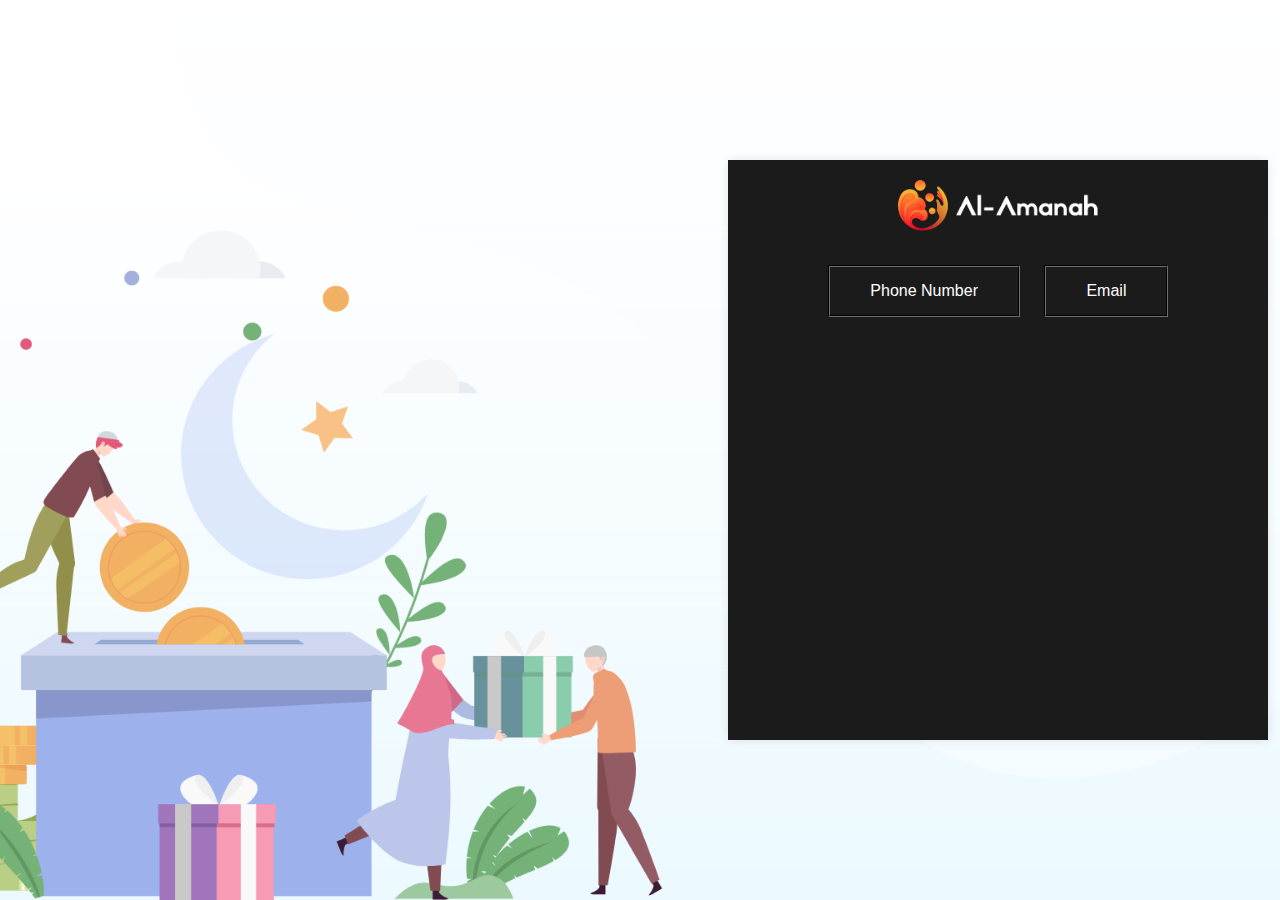
<file: index.html>
<!DOCTYPE html>
<html lang="en">
<head>
    <meta charset="UTF-8">
    <meta name="viewport" content="width=device-width, initial-scale=1.0">
    <title>Admin Login Page</title>
    <link rel="stylesheet" href="style.css">
</head>
<body>
    <div class="background-image"></div>
    <div class="container">
        <img src="images/logo.png" alt="Logo" class="logo">
        <div class="options">
            <button id="phoneBtn">Phone Number</button>
            <button id="emailBtn">Email</button>
        </div>
        <div class="input-container" id="inputContainer">
        </div>
        <button id="nextBtn" class="hidden">Next</button>
    </div>
    <script src="script.js"></script>
</body>
</html>
</file>
<file: style.css>
body {
    margin: 0;
    font-family: Arial, sans-serif;
}

.background-image {
    position: absolute;
    top: 0;
    left: 0;
    width: 100%;
    height: 100%;
    background-image: url('images/Banner.png');
    background-size: cover;
    background-position: center;
}

.container {
    position: absolute;
    top: 50%;
    left: 78%;
    transform: translate(-50%, -50%);
    width: 500px;
    height: 60%;
    padding: 20px;
    background-color: rgba(27, 27, 27, 1);
    box-shadow: 0 0 10px rgba(0, 0, 0, 0.1);
    text-align: center;
}

.logo {
    width: 200px;
    margin-bottom: 20px;
}

.options button {
    margin: 10px;
    padding: 15px 40px;
    font-size: 16px;
    background-color: rgba(27, 27, 27, 1);
    color: white;
    border: 2px solid rgba(27, 27, 27, 1);
    cursor: pointer;
    border-style:groove; 
}

.options button:hover, .options button:active {
    background-color: yellow;
    color: rgba(27, 27, 27, 1);
}

.input-container {
    margin-top: 25px;
}

.hidden {
    display: none;
}

#nextBtn {
    margin-top: 50px; /* Adjusted margin top to move the button down */
    margin-left: 350px; /* Added margin right to move the button to the right */
    padding: 10px 20px;
    font-size: 20px;
    background-color:#ff99cc;
    color: white;
    border: 2px solid rgba(27, 27, 27, 1);
    cursor: pointer;
}

#nextBtn:hover, #nextBtn:active {
    background-color: #FF99cc;
    color:white;
}

.otp-container {
    display: flex;
    justify-content: center;
    gap: 5px; /* Decreased gap between OTP inputs */
    margin-top: 20px;
}

.otp-input {
    width: 30px; /* Decreased width of OTP inputs */
    padding: 5px; /* Decreased padding */
    font-size: 16px; /* Decreased font size */
    text-align: center;
}
</file>
